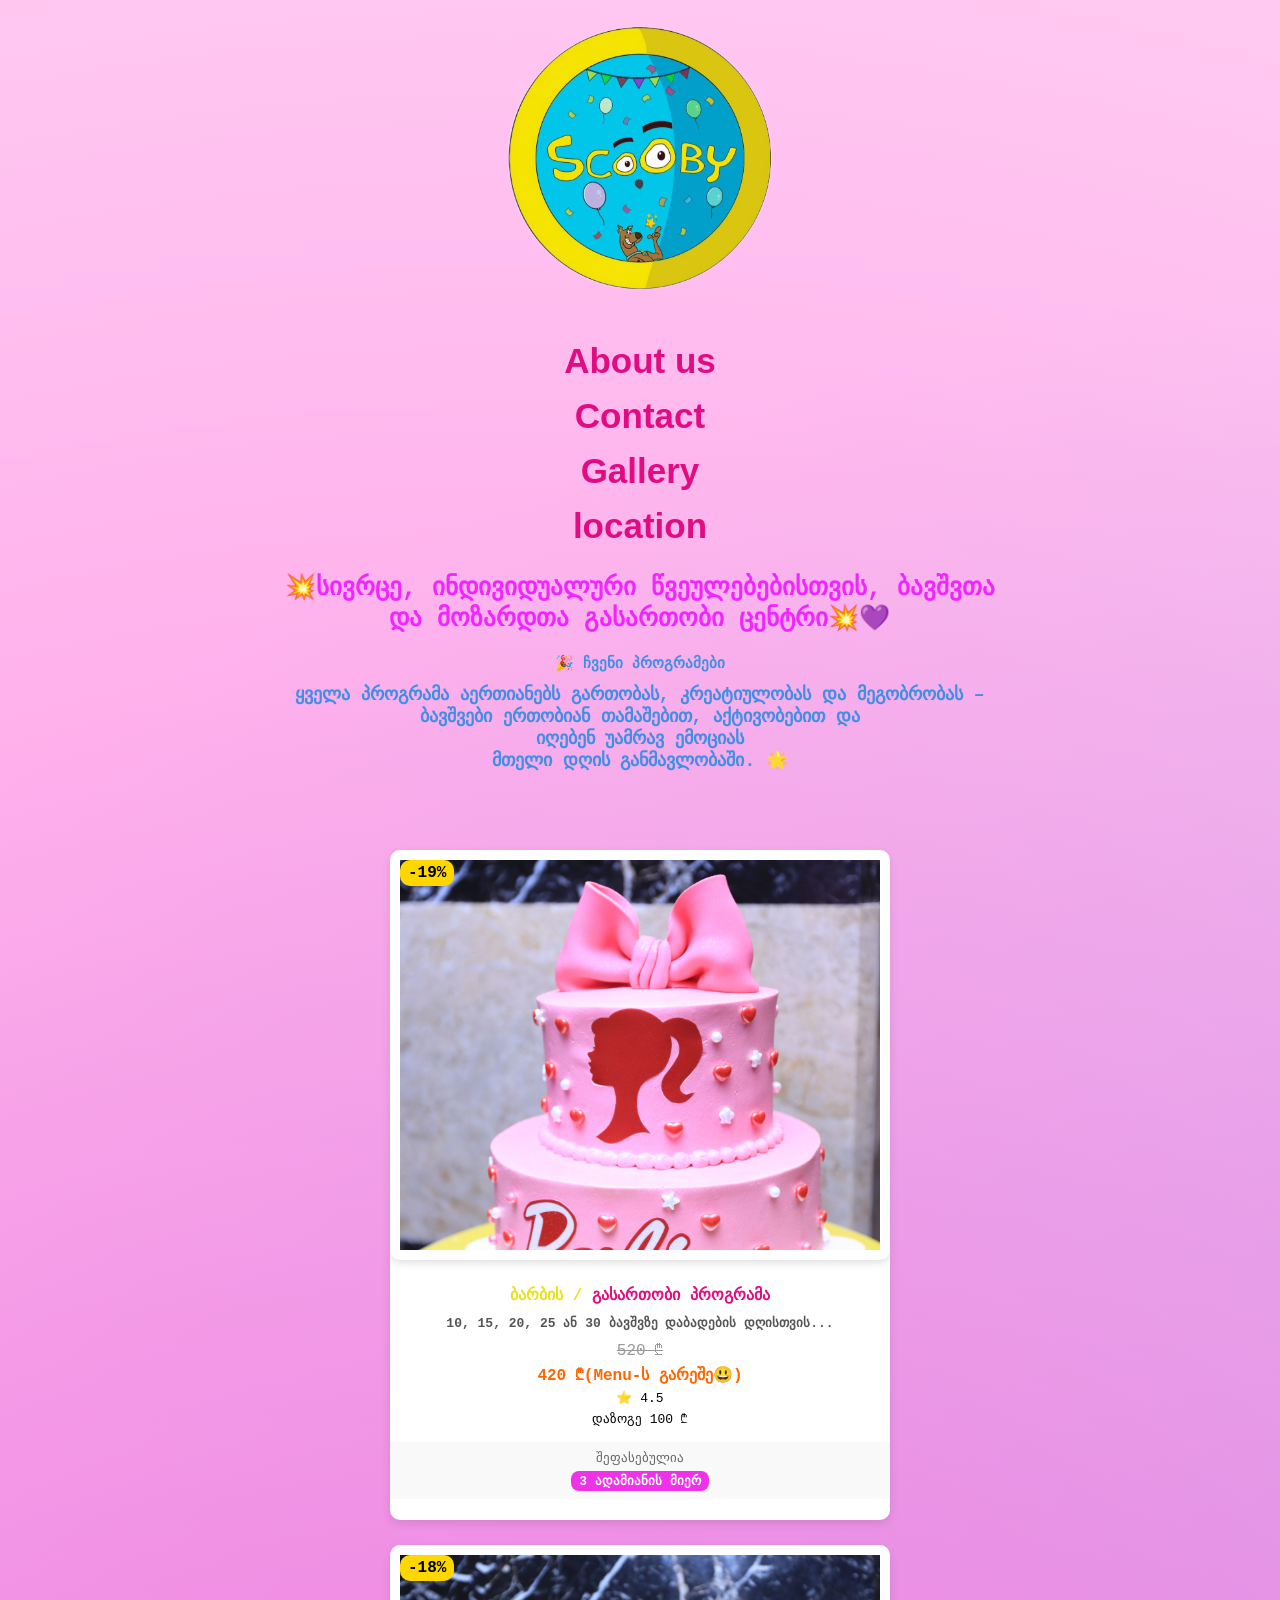
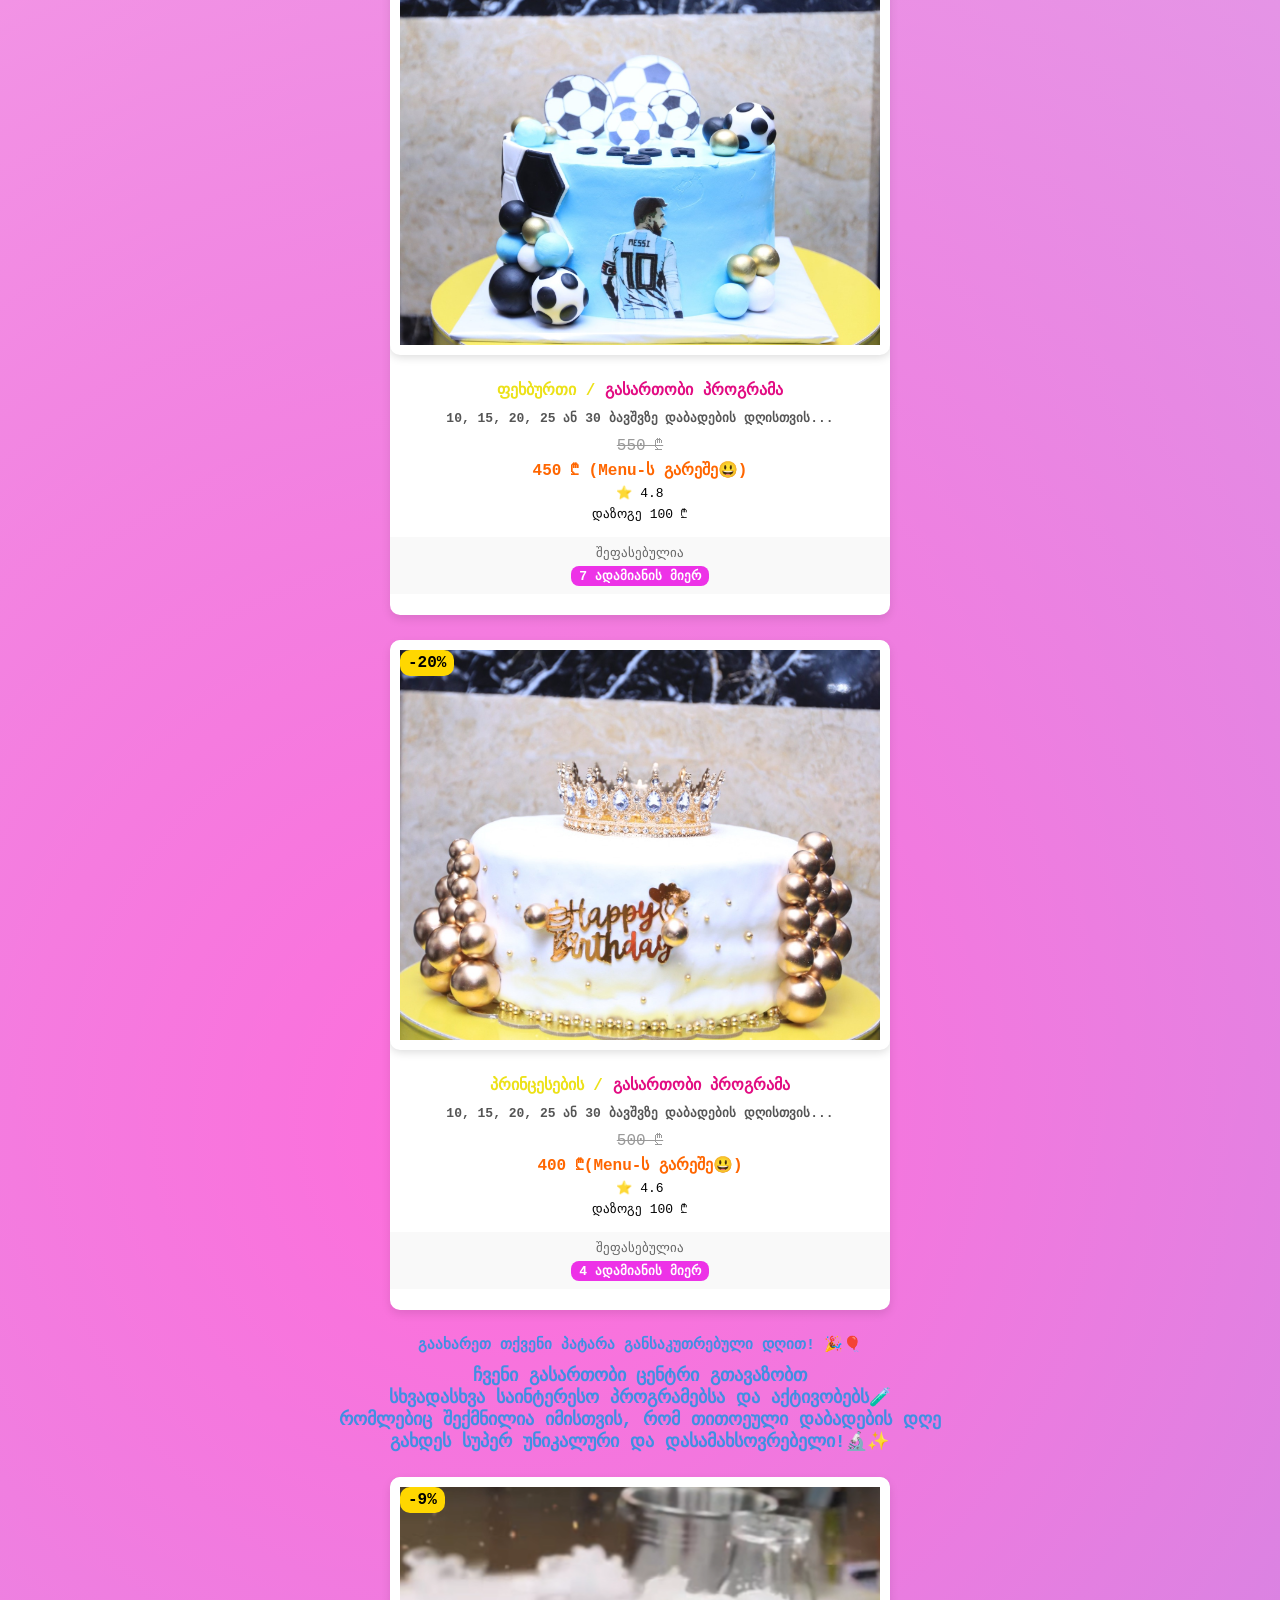
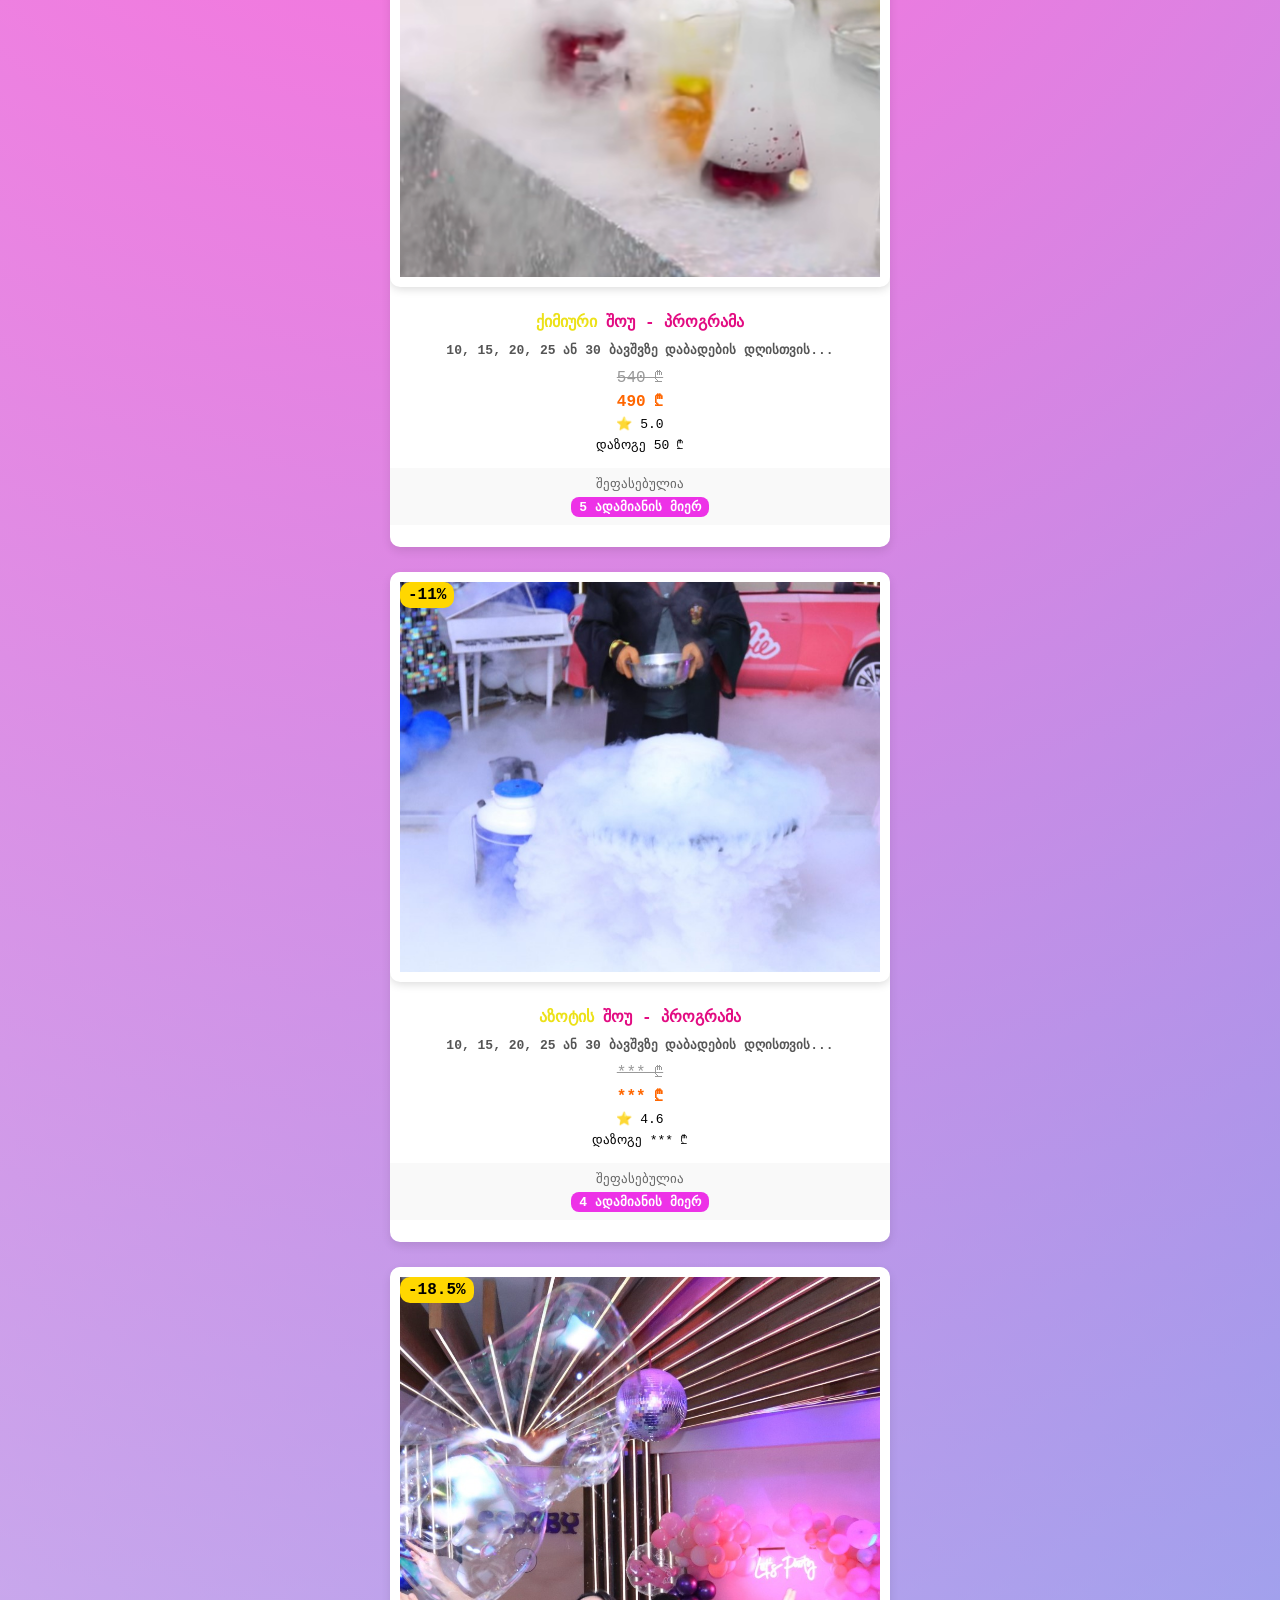
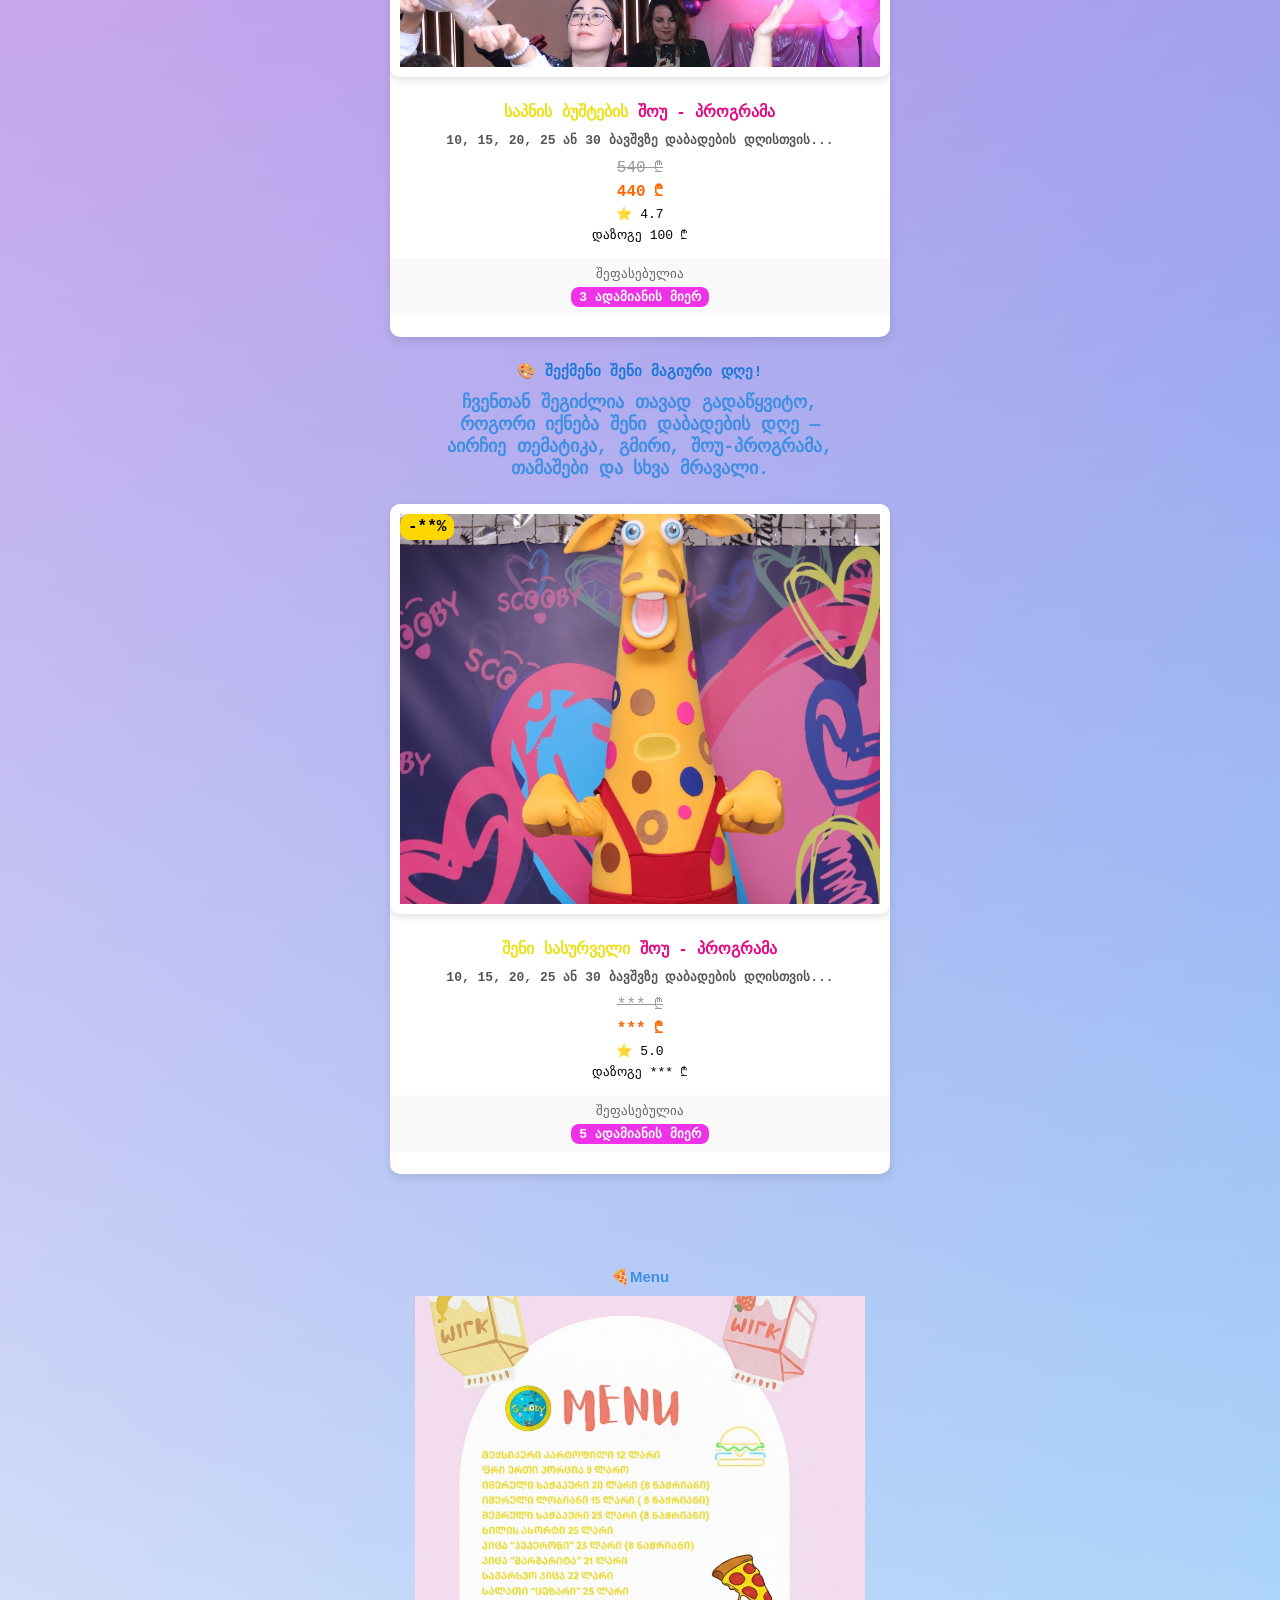
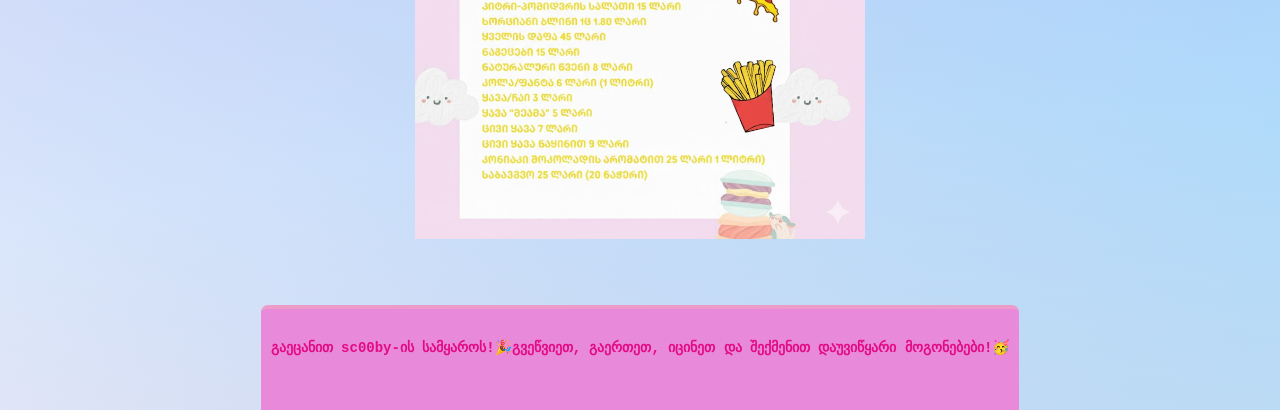
<file: index.html>
<html lang="en"><head>
    <meta charset="UTF-8">
    <meta name="viewport" content="width=device-width, initial-scale=1.0">
    <link rel="stylesheet" href="./style.css">

        <link rel="stylesheet" href="https://cdn.web-fonts.ge/fonts/bpg-irubaqidze/css/bpg-irubaqidze.min.css">
        <link href="https://fonts.cdnfonts.com/css/k26comickats" rel="stylesheet">
    <title>Scooby - გასართობი ცენტრი💥</title>
    <link rel="icon" type="image/jpeg" href="./images/1762610349202.png">
</head>
<body>
    <div class="container">
      <div style="display: grid;">
    <a href="./index.html" style="height: 300px;"><img id="logo" src="./images/1762610349202.png" alt=""></a>
   
</div>
<div style="display: grid;">
<header>
        <nav>
            <ul>
                <li><a href="./about us/about.html">About us</a></li>
                <li><a href="./contact/contact.html">Contact</a></li>
                <li><a href="./gallery/gallery.html">Gallery</a></li>
                  <li><a href="./Location/location.html">location</a></li>
              </ul>
        </nav>
    </header>



<p id="ff" style="font-family: BPG Irubaqidze, monospace, sans-serif;  color:rgb(240, 38, 254) ; font-weight: bolder; text-align: center;">💥სივრცე, ინდივიდუალური წვეულებებისთვის,  ბავშვთა <br> და       მოზარდთა გასართობი ცენტრი💥💜</p>
   



<div class="teqsti">
  <h1 style="text-align:center ;font-family: BPG Irubaqidze, monospace, sans-serif; color: rgb(64, 143, 226); font-weight: 800; ;">🎉 ჩვენი პროგრამები</h1>
  <h2 style="text-align: center ;font-family: BPG Irubaqidze, monospace, sans-serif; color: rgb(64, 143, 226); font-weight: 900; font-size: large;"> ყველა პროგრამა აერთიანებს გართობას,
კრეატიულობას და მეგობრობას –<br>
ბავშვები ერთობიან თამაშებით, აქტივობებით და<br>
იღებენ უამრავ ემოციას<br>
მთელი დღის განმავლობაში. 🌟</h2>
</div>






<div style="display: grid; gap: 15px; " class="big">



<br>





































<br><br>





























 <div style="justify-content: center;" class="didi"> 








 <div class="card">
  <div class="img-box">
    <img src="./images/574488599_806996322326293_6111256200836228377_n.jpg" alt="">
    <span class="discount">-19%</span>
   
  </div>

  <div class="content">
    <h3>ბარბის /  <span>გასართობი პროგრამა </span></h3>
    <p>10, 15, 20, 25 ან 30 ბავშვზე დაბადების დღისთვის...</p>

    <div class="price">
      <span class="old">520 ₾</span>
      <span class="new">420 ₾(Menu-ს გარეშე😃)</span>
    </div>

    <div class="bottom">
      <span class="rating">⭐ 4.5</span>
      <span class="discounted">დაზოგე 100 ₾</span>
    </div>
  </div>

  <div class="footer">
    <span class="date">შეფასებულია</span>
    <div class="count">3 ადამიანის მიერ </div>
</div>

<div class="hidden">
    <p>
     </p><p style="color:#e20c82 ; font-weight: bolder; ">🎉 Scooby</p> გიწვევთ დაუვიწყარ დაბადების დღეზე, სადაც დაგხვდებათ  🎤წამყვანი, რომელიც ბავშვეს მხიარულ გარემოს შეუქმნის. 🎵სიმღერის და <br>ცეკვის კარაოკე.🎊ასაკზე მორგებული თამაშები, <br>  👠ბარბის პროგრამა <br> 🌟ნეონ/ლაზერ შოუ, მშობლების თამაშები<br> ✅ფოტო გადაღება 📸 მთელი პროგრამის<br> განმავლობაში 
.
    <p></p>
  </div>




  
</div>

<div class="card">
  <div class="img-box">
    <img src="./images/მესი.jpg" alt="">
    <span class="discount">-18%</span>
   
   
  </div>

  <div class="content">
    <h3>ფეხბურთი /  <span>გასართობი პროგრამა </span></h3>
    <p>10, 15, 20, 25 ან 30 ბავშვზე დაბადების დღისთვის...</p>

    <div class="price">
      <span class="old">550 ₾</span>
      <span class="new">450 ₾ (Menu-ს გარეშე😃)</span>
    </div>

    <div class="bottom">
      <span class="rating">⭐ 4.8</span>
      <span class="discounted">დაზოგე 100 ₾</span>
    </div>
  </div>

  <div class="footer">
    <span class="date">შეფასებულია</span>
    <div class="count"> 7 ადამიანის მიერ</div>
</div>

<div class="hidden">
    <p>
     </p><p style="color:#e20c82 ; font-weight: bolder;">🎉 Scooby</p>  გიწვევთ დაუვიწყარ დაბადების დღეზე, სადაც დაგხვდებათ  🎤წამყვანი, რომელიც ბავშვეს მხიარულ გარემოს შეუქმნის. 🎵სიმღერის და <br>ცეკვის კარაოკე.🎊ასაკზე მორგებული თამაშები, <br> სასურველი გმირი ⚽ფეხბურთის პროგრამა <br> 🌟ნეონ/ლაზერ შოუ, მშობლების თამაშები<br> ✅ფოტო გადაღება 📸 მთელი პროგრამის<br> განმავლობაში 

    <p></p>
  </div>


</div>














<div class="card">
  <div class="img-box">
    <img src="./images/princesebi.jpg" alt="">
    <span class="discount">-20%</span>
   
  </div>

  <div class="content">
    <h3>პრინცესების /  <span>გასართობი პროგრამა</span></h3>
    <p>10, 15, 20, 25 ან 30 ბავშვზე დაბადების დღისთვის...</p>

    <div class="price">
      <span class="old">500 ₾</span>
      <span class="new">400 ₾(Menu-ს გარეშე😃)</span>
    </div>

    <div class="bottom">
      <span class="rating">⭐ 4.6</span>
      <span class="discounted">დაზოგე 100 ₾</span>
    </div>
  </div>

  <div class="footer">
    <span class="date">შეფასებულია</span>
    <div class="count">4 ადამიანის მიერ</div>
</div>

<div class="hidden">
    <p>
     </p><p style="color:#e20c82 ; font-weight: bolder;">🎉 Scooby</p>  გიწვევთ დაუვიწყარ დაბადების დღეზე, სადაც დაგხვდებათ  🎤წამყვანი, რომელიც ბავშვეს მხიარულ გარემოს შეუქმნის. 🎵სიმღერის და <br>ცეკვის კარაოკე.🎊ასაკზე მორგებული თამაშები, <br> 🌸პრინცესების პროგრამა <br> 🌟ნეონ/ლაზერ შოუ, მშობლების თამაშები<br> ✅ფოტო გადაღება 📸 მთელი პროგრამის<br> განმავლობაში.
    <p></p>
  </div>


</div>

</div>














<div class="teqsti">
  <h1 style="text-align:center ;font-family: BPG Irubaqidze, monospace, sans-serif; color: rgb(64, 143, 226); font-weight: 800; ;">გაახარეთ თქვენი პატარა განსაკუთრებული დღით! 🎉🎈</h1>
  <h2 style="text-align: center ;font-family: BPG Irubaqidze, monospace, sans-serif; color: rgb(64, 143, 226); font-weight: 900; font-size: large;"> ჩვენი გასართობი ცენტრი გთავაზობთ <br>სხვადასხვა საინტერესო პროგრამებსა და აქტივობებს🧪<br> რომლებიც შექმნილია იმისთვის, რომ თითოეული დაბადების დღე <br>გახდეს სუპერ უნიკალური და დასამახსოვრებელი!🔬✨ </h2>
</div>

<div style="justify-content: center;" class="didi">

    








 <div class="card">
  <div class="img-box">
    <img src="./images/Screenshot 2025-11-02 180637.png" alt="">
    <span class="discount">-9%</span>
   
  </div>

  <div class="content">
    <h3>ქიმიური  <span>შოუ - პროგრამა </span></h3>
    <p>10, 15, 20, 25 ან 30 ბავშვზე დაბადების დღისთვის...</p>

    <div class="price">
      <span class="old">540 ₾</span>
      <span class="new">490 ₾</span>
    </div>

    <div class="bottom">
      <span class="rating">⭐ 5.0</span>
      <span class="discounted">დაზოგე 50 ₾</span>
    </div>
  </div>

  <div class="footer">
    <span class="date">შეფასებულია</span>
    <div class="count">5 ადამიანის მიერ</div>
</div>

<div class="hidden">
    <p>
     </p><p style="color:#e20c82 ; font-weight: bolder; ">🎉 Scooby</p> გიწვევთ დაუვიწყარ დაბადების დღეზე, სადაც შედის ფეხბურთის პროგრამა,<br> ანიმატორები, სიმღერები, ფოტოსესია <br>და თამაშები! <br> 👉 ადგილზე დაგხვდებათ გასართობი სივრცე 🏰,მრავალფეროვანი შოუ პროგრამა და უგემრიელესი <br> სამზარეულო 🍟🍕.
    <p></p>
  </div>




  
</div>

<div class="card">
  <div class="img-box">
    <img src="./images/azoti.jpg" alt="">
    <span class="discount">-11%</span>
   
   
  </div>

  <div class="content">
    <h3>აზოტის   <span> შოუ - პროგრამა </span></h3>
    <p>10, 15, 20, 25 ან 30 ბავშვზე დაბადების დღისთვის...</p>

    <div class="price">
      <span class="old">*** ₾</span>
      <span class="new">*** ₾</span>
    </div>

    <div class="bottom">
      <span class="rating">⭐ 4.6</span>
      <span class="discounted">დაზოგე *** ₾</span>
    </div>
  </div>

  <div class="footer">
    <span class="date">შეფასებულია</span>
    <div class="count">4 ადამიანის მიერ</div>
</div>

<div class="hidden">
    <p>
     </p><p style="color:#e20c82 ; font-weight: bolder;">🎉 Scooby</p>  გიწვევთ დაუვიწყარ დაბადების დღეზე, სადაც შედის ქიმიური შოუ,<br> გმირები, სიმღერები, ფოტოსესია <br>და თამაშები! <br> 👉 ადგილზე დაგხვდებათ გასართობი სივრცე 🏰,მრავალფეროვანი შოუ პროგრამა და უგემრიელესი <br> სამზარეულო 🍟🍕.
    <p></p>
  </div>


</div>














<div class="card">
  <div class="img-box">
    <img src="./images/sapnis bushtebi.jpg" alt="">
    <span class="discount">-18.5%</span>
   
  </div>

  <div class="content">
    <h3>საპნის   ბუშტების <span>  შოუ - პროგრამა</span></h3>
    <p>10, 15, 20, 25 ან 30 ბავშვზე დაბადების დღისთვის...</p>

    <div class="price">
      <span class="old">540 ₾</span>
      <span class="new">440 ₾</span>
    </div>

    <div class="bottom">
      <span class="rating">⭐ 4.7</span>
      <span class="discounted">დაზოგე 100 ₾</span>
    </div>
  </div>

  <div class="footer">
    <span class="date">შეფასებულია</span>
    <div class="count">3 ადამიანის მიერ</div>
</div>

<div class="hidden">
    <p>
     </p><p style="color:#e20c82 ; font-weight: bolder;">🎉 Scooby</p>  გიწვევთ დაუვიწყარ დაბადების დღეზე, სადაც შედის ბარბის პროგრამა,<br>  სიმღერები, ფოტოსესია ნეონ შოუ <br>და თამაშები! <br> 👉 ადგილზე დაგხვდებათ გასართობი სივრცე 🏰,მრავალფეროვანი შოუ პროგრამა და უგემრიელესი <br> სამზარეულო 🍟🍕.
    <p></p>
  </div>


</div>

</div>

<div class="teqsti">
  <h1 style="text-align:center ;font-family: BPG Irubaqidze, monospace, sans-serif; color: rgb(28, 119, 216); font-weight: 800; ;">🎨 შექმენი შენი მაგიური დღე!</h1>
  <h2 style="text-align: center ;font-family: BPG Irubaqidze, monospace, sans-serif; color: rgb(64, 143, 226); font-weight: 900; font-size: large;"> ჩვენთან შეგიძლია თავად გადაწყვიტო,<br> როგორი იქნება შენი დაბადების დღე — <br> აირჩიე თემატიკა, გმირი, შოუ-პროგრამა,<br> თამაშები და სხვა მრავალი.</h2>
</div>




<div style="display: grid; justify-content: center;" class="hh">

<div class="card">
  <div class="img-box">
    <img src="./images/560582642_788936857465573_1477050208555438008_n.jpg" alt="">
    <span class="discount">-**%</span>
   
  </div>

  <div class="content">
    <h3>შენი სასურველი <span>  შოუ - პროგრამა</span></h3>
    <p>10, 15, 20, 25 ან 30 ბავშვზე დაბადების დღისთვის...</p>

    <div class="price">
      <span class="old">*** ₾</span>
      <span class="new">*** ₾</span>
    </div>

    <div class="bottom">
      <span class="rating">⭐ 5.0</span>
      <span class="discounted">დაზოგე *** ₾</span>
    </div>
  </div>

  <div class="footer">
    <span class="date">შეფასებულია</span>
    <div class="count">5 ადამიანის მიერ</div>
</div>

<div class="hidden">
    <p>
     </p><p style="color:#e20c82 ; font-weight: bolder;">🎉 Scooby</p>გიწვევთ დაუვიწყარ დაბადების დღეზე, სადაც დაგხვდებათ  🎤წამყვანი, რომელიც ბავშვეს მხიარულ გარემოს შეუქმნის.  <br>  აირჩიე სასურველი პროგრამა (ფეხბურთი, ბარბი, პრინცესები და ა.შ.), <br> 🌟სასურველი შოუ ( ქიმიური, აზოტი, კოქტეილის შოუ🍸), გმირი(ები)
     <br>  • 🌀 ნარუტო  
•  სტიჩი  
•  ბელი  
•  ლაბუბუ  
• 🦒 ჟირაფი ჟოზე  
• 🦸‍♂️ ჰალკი <br> და ა.შ ასევე აქ დაგხვდეება 🎵სიმღერის და <br>ცეკვის კარაოკე, 🎊ასაკზე მორგებული<br> თამაშები,   მშობლების თამაშები,<br> ✅ფოტო გადაღება 📸 მთელი პროგრამის<br> განმავლობაში   
    <p></p>
  </div>


</div>


</div>


<br><br><br>
<div style="display: grid; justify-content: center;" class="x">
<h1 style="font-family: 'K26ComicKats', sans-serif; text-align: center; color:rgb(64, 143, 226) ; font-weight: bolder;">🍕Menu</h1>
 <img id="gg" src="./images/meniu.jpg" alt="">

</div>

<br><br>




<footer style="display: grid; justify-content: center;">
  <p id="futeria" style="color: #e20c82 ; font-weight: bolder;">გაეცანით sc00by-ის სამყაროს!🎉გვეწვიეთ, გაერთეთ, იცინეთ და შექმენით დაუვიწყარი მოგონებები!🥳 </p>
 
</footer>


























</div></div></div>
</body>
</html>
</file>
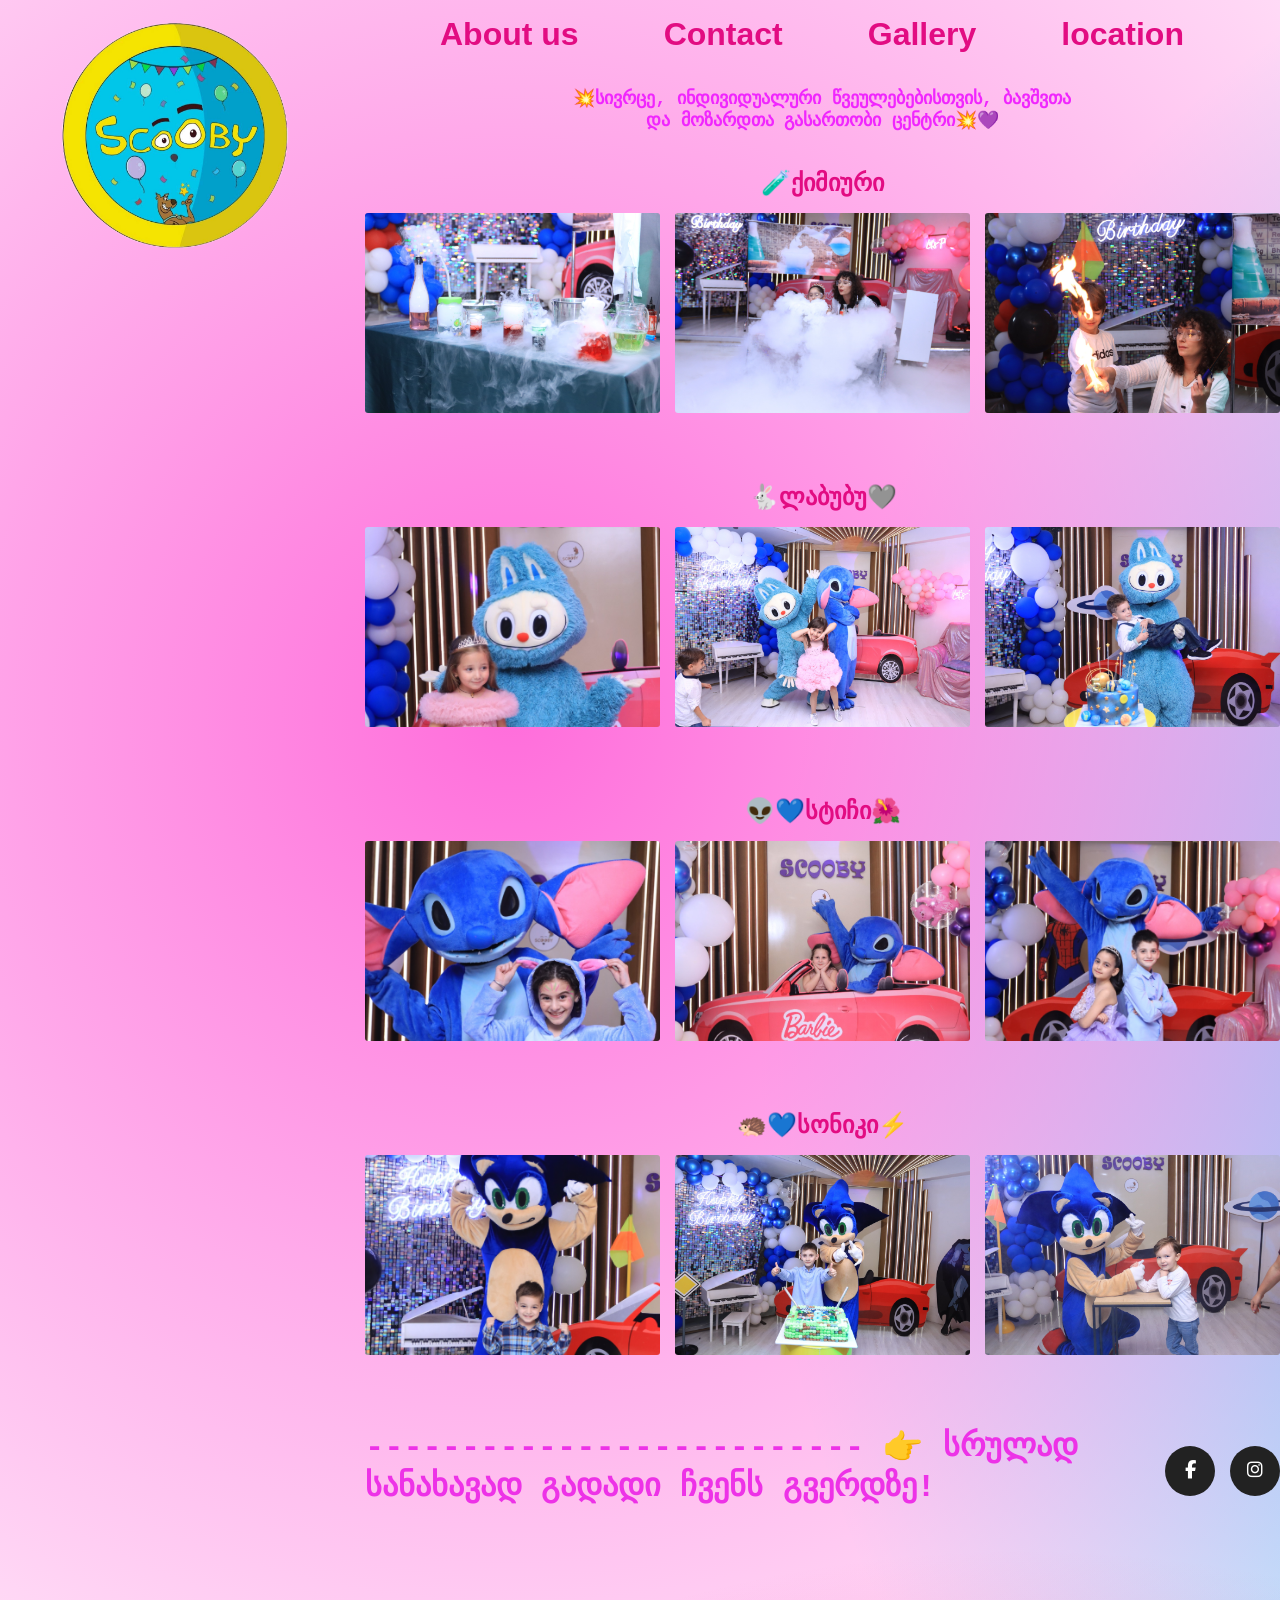
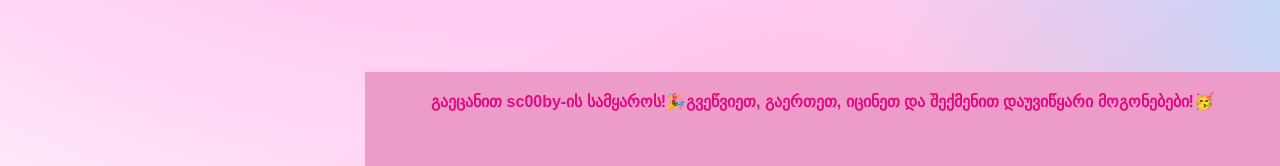
<file: gallery/gallery.html>
<!DOCTYPE html>
<html lang="ka">
<head>
    <meta charset="UTF-8">
    <title>გალერეა</title>
    <link rel="stylesheet" href="./base.css">
      <link rel="stylesheet" href="https://cdn.web-fonts.ge/fonts/bpg-irubaqidze/css/bpg-irubaqidze.min.css">
        <link href="https://fonts.cdnfonts.com/css/k26comickats" rel="stylesheet">
</head>
<body>
    <div class="container">
      <div style="display: grid;">
    <a href="./../index.html" style="height: 300px;"><img id="logo" src="./../images/1762610349202.png" alt=""></a>
   
</div>
<div style="display: grid;">
<header>
        <nav>
            <ul>
                <li><a href="./about us/about.html">About us</a></li>
                <li><a href="./../contact/contact.html">Contact</a></li>
                <li><a href="#">Gallery</a></li>
                  <li><a href="./../Location/location.html">location</a></li>
              </ul>
        </nav>
    </header>



<p id="ff" style="font-family: BPG Irubaqidze, monospace, sans-serif;  color:rgb(240, 38, 254) ; font-weight: bolder; text-align: center; ">💥სივრცე, ინდივიდუალური წვეულებებისთვის,  ბავშვთა <br> და       მოზარდთა გასართობი ცენტრი💥💜</p>
   


    <div class="category" >
        <h2 id="gg" style="text-align: center; ">🧪ქიმიური</h2>
        <div class="gallery">
            <img src="./../images/qimiuri 1.jpg" alt="">
           
            <img src="./../images/qimiuri 3.jpg" alt="">
            <img src="./../images/ცეეცხლი.jpg" alt="">
        </div>
    </div>

  


 <div class="category">
        <h2 id="kk" style="text-align: center;">🐇ლაბუბუ🩶</h2>
        <div class="gallery">
            <img src="./../images/561924918_790921983933727_8288844634108266684_n.jpg" alt="">
            <img src="./../images/ორივე1.jpg" alt="">
            <img src="./../images/ლაბუბუ.jpg" alt="">
           
        </div>
    </div>


     <div class="category">
        <h2 id="kk" style="text-align: center;">👽💙სტიჩი🌺</h2>
        <div class="gallery">
            <img src="./../images/stichi.jpg" alt="">
            <img src="./../images/stichi1.jpg" alt="">
            <img src="./../images/stichi2.jpg" alt="">
           
        </div>
    </div>


 <div class="category">
        <h2 id="kk" style="text-align: center;">🦔💙სონიკი⚡</h2>
        <div class="gallery">
            <img src="./../images/სონიკი1.jpg" alt="">
            <img src="./../images/585138001_824889147203677_2172260260340532982_n.jpg" alt="">
            <img src="./../images/სონიკი.jpg" alt="">
           
        </div>
    </div>

    <div class="mtliani">
        <div class="1">
            <h1 id="ll" style="color: #ed32e7; " >--------------------------                        👉 სრულად სანახავად გადადი ჩვენს გვერდზე!</h1>
        </div>
   <div class="social-links">
        <a href="https://www.facebook.com/scoooobyyy" target="_blank" class="social fb">
            <i style="margin-top: 15px;" class="fa-brands fa-facebook-f"></i>
        </a>
        <a href="https://www.instagram.com/_scooby__________/" target="_blank" class="social ig">
            <i style="margin-top: 15px;" class="fa-brands fa-instagram"></i>
        </a>
    </div>
</div>

<link rel="stylesheet" href="https://cdnjs.cloudflare.com/ajax/libs/font-awesome/6.5.0/css/all.min.css">
<br><br><br><br><br><br><br><br>








<footer style="display: grid; justify-content: center;">
  <p id="futeria" style="color: #e20c82 ; font-weight: bolder;">გაეცანით sc00by-ის სამყაროს!🎉გვეწვიეთ, გაერთეთ, იცინეთ და შექმენით დაუვიწყარი მოგონებები!🥳 </p>
 
</footer>







</body>
</html>
</file>
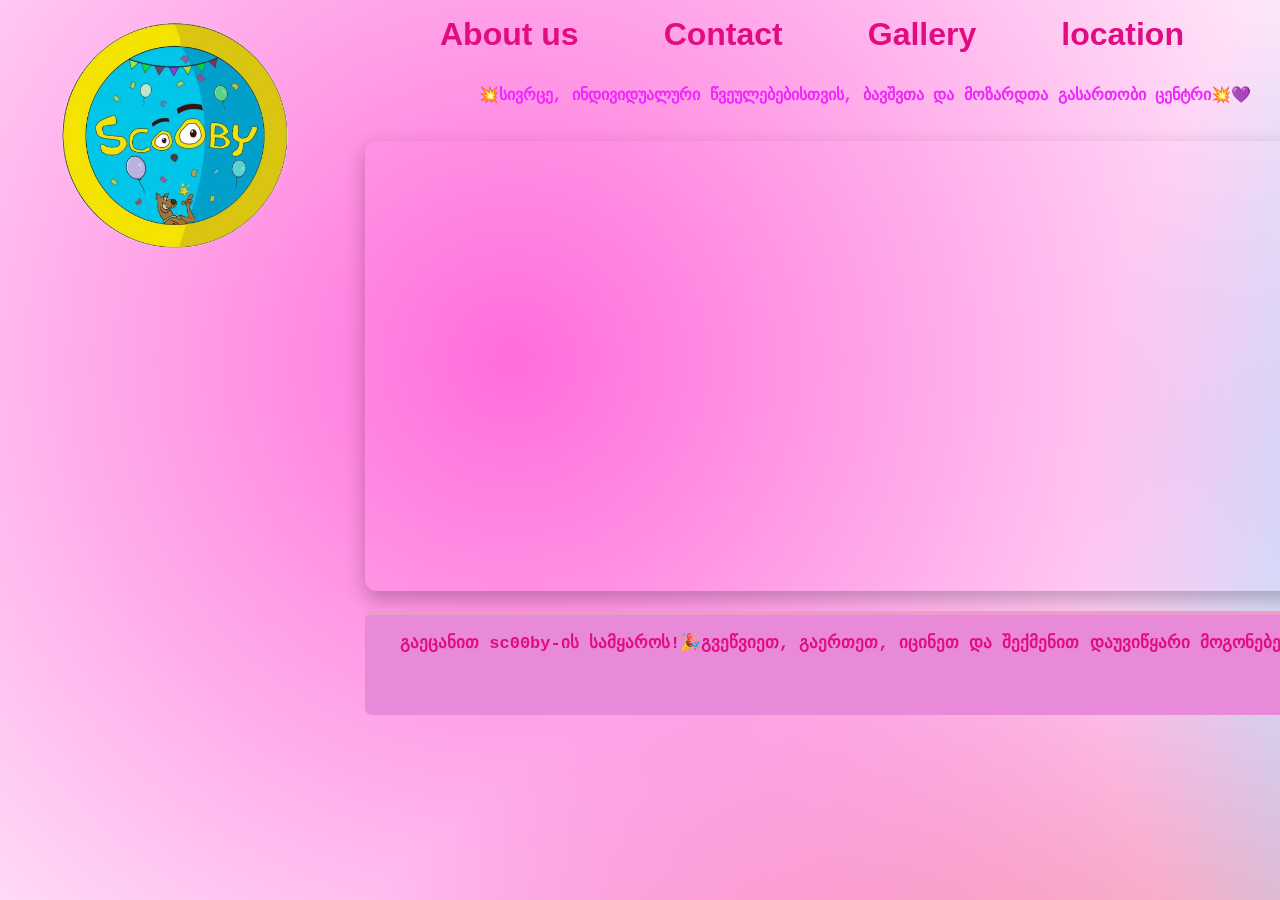
<file: Location/location.html>
<html lang="en"><head>
    <meta charset="UTF-8">
    <meta name="viewport" content="width=device-width, initial-scale=1.0">
    <link rel="stylesheet" href="./base.css">

        <link rel="stylesheet" href="https://cdn.web-fonts.ge/fonts/bpg-irubaqidze/css/bpg-irubaqidze.min.css">
        <link href="https://fonts.cdnfonts.com/css/k26comickats" rel="stylesheet">
    <title>Scooby - გასართობი ცენტრი💥</title>
    <link rel="icon" type="image/jpeg" href="./images/1762610349202.png">
</head>
<body>
    <div class="container">
      <div style="display: grid;">
    <a href="./../index.html" style="height: 300px;"><img id="logo" src="./../images/1762610349202.png" alt=""></a>
   
</div>
<div style="display: grid;">
<header>
        <nav>
            <ul>
                <li><a href="./about us/about.html">About us</a></li>
                <li><a href="./../contact/contact.html">Contact</a></li>
                <li><a href="./axali/galerea.html">Gallery</a></li>
                  <li><a href="./../Location/location.html">location</a></li>
              </ul>
        </nav>
    </header>



<p id="ff" style="font-family: BPG Irubaqidze, monospace, sans-serif;  color:rgb(240, 38, 254) ; font-weight: bolder; text-align: center;">💥სივრცე, ინდივიდუალური წვეულებებისთვის,  ბავშვთა  და       მოზარდთა გასართობი ცენტრი💥💜</p>
   



<div class="map-container">
    <iframe 
        src="https://www.google.com/maps/embed?pb=!1m18!1m12!1m3!1d2381.2345678901234!2d44.797890!3d41.721234!2m3!1f0!2f0!3f0!3m2!1i1024!2i768!4f13.1!3m3!1m2!1s0x40440e8e4d0e8d0f%3A0x123abc456def7890!2s39%20Anapa%20414-th%20Division%20St%2C%20Tbilisi%200178!5e0!3m2!1sen!2sge!4v1700000000000" 
        width="100%" 
        height="450" 
        style="border:0;" 
        allowfullscreen="" 
        loading="lazy" 
        referrerpolicy="no-referrer-when-downgrade">
    </iframe>
</div>
<footer style="display: grid; justify-content: center; background-color: #e989d9; ">
  <p id="futeria" style="color: #e20c82 ; font-weight: bolder;">გაეცანით sc00by-ის სამყაროს!🎉გვეწვიეთ, გაერთეთ, იცინეთ და შექმენით დაუვიწყარი მოგონებები!🥳 </p>
 
</footer>




</body>
</html>
</file>
<file: style.css>
@import url(base.css);
@import url(tablet.css);
@import url(mobile.css);
</file>
<file: gallery/base.css>
.category {
    margin-bottom: 50px;
}

.category h2 {
    margin-bottom: 15px;
    color: #333;
    font-size: 24px;
}

.gallery {
    display: grid;
    grid-template-columns: repeat(auto-fill, minmax(250px, 1fr));
    gap: 15px;
}

.gallery img {
    width: 100%;
    height: 200px;
    object-fit: cover;
    border-radius: 3px;
    display: block;
}
img#logo {
width: 300px;
margin-left: 25px;

}


h2#kk{
    font-family: "BPG Irubaqidze", monospace, sans-serif;
  color:#e20c82;
}

.social.fb:hover {
    background: #1877F2;
    transform: translateY(-4px) scale(1.08);}
    
.social.ig:hover {
    background: linear-gradient(45deg, #feda75, #d62976, #962fbf, #4f5bd5);
    transform: translateY(-4px) scale(1.08);
}

.social-links {
    display: flex;
    gap: 15px;
    margin-top: 10px;
    align-items: center;
    
}
@media (min-width: 1025px) {
    .contact-item {
        font-size: 18px;
    }

    .contact-item i {
        font-size: 22px;
    }

    .social {
        width: 50px;
        height: 50px;
        font-size: 22px;
    }
}

.social {
  
    height:50px;
    border-radius: 50%;
    display: flex;
    width: 50px;
   
    justify-content: center;

    font-size: 18px;
    color: white;
    text-decoration: none;

    background: #222;
    transition: 0.3s ease;
}



h2#gg{
    font-family: "BPG Irubaqidze", monospace, sans-serif;
  color:#e20c82;
}
body {
  margin: 0;
  min-height: 100vh;
  font-family: "Poppins", sans-serif;

  background: radial-gradient(circle at 20% 20%, #ff6ddb, transparent 40%),
              radial-gradient(circle at 80% 30%, #00c6ff, transparent 40%),
              radial-gradient(circle at 40% 80%, #ffd36b, transparent 40%),
              radial-gradient(circle at 40% 80%, rgb(224, 11, 224), transparent 40%),
              #ffffff; 
  background-size: 200% 200%;
  animation: floatColors 10s ease-in-out infinite;

  
  overflow-x: hidden; 
}

@keyframes floatColors {
  0% {
    background-position: 0% 0%;
  }
  50% {
    background-position: 100% 100%;
  }
  100% {
    background-position: 0% 0%;
  }
}



.mtliani {
  display: flex;
  gap: 15px;
 
}

h1#ll {
       font-family: "BPG Irubaqidze", monospace, sans-serif;
      
}
header ul {
  list-style: none;
  padding: 0;
  display: flex;
  gap: 10px;
}

header a {
  text-decoration: none;
  color:#e20c82;
  font-weight: bolder;
  margin-left: 75px;
  margin-top: 50px;
  font-size: xx-large;
  font-family: 'K26ComicKats', sans-serif;
}

header a:hover {
  text-decoration: underline;
}

.container {
    display: flex;
    gap: 40px;
 
 
}

p#ff {
   font-size: large;
}















.footer {
  background: #f9f9f9;
  padding: 10px 10px;
  display: flex;
  justify-content: space-between;
  align-items: center;
  font-size: 13px;
  color: #666;
}

.footer .count {
  background: #ed32e7;
  color: white;
  border-radius: 8px;
  padding: 2px 8px;
  font-weight: bold;
}


footer {
  background-color:  #ed9cc9 ;
  color: #333; 
  text-align: center;
 height: 100px;
  
  border-top: 4px solid #ed9cc9;  }

footer .footer-content p {
  margin: 0 0 10px 0;
  font-size: 1.2rem;
  padding-top: 28px;
}

footer .footer-content small {
  color: #555;
  font-size: 0.9rem;
  
}

h4 {
font-family:"BPG Irubaqidze", monospace, sans-serif;
}
</file>
<file: Location/base.css>
img#logo {
width: 300px;
margin-left: 25px;

}

body {
  margin: 0;
  min-height: 100vh;
  font-family: "Poppins", sans-serif;

  background: radial-gradient(circle at 20% 20%, #ff6ddb, transparent 40%),
              radial-gradient(circle at 80% 30%, #00c6ff, transparent 40%),
              radial-gradient(circle at 40% 80%, #ffd36b, transparent 40%),
              radial-gradient(circle at 40% 80%, rgb(224, 11, 224), transparent 40%),
              #ffffff; 
  background-size: 200% 200%;
  animation: floatColors 10s ease-in-out infinite;

  
  overflow-x: hidden; 
}

@keyframes floatColors {
  0% {
    background-position: 0% 0%;
  }
  50% {
    background-position: 100% 100%;
  }
  100% {
    background-position: 0% 0%;
  }
}





header ul {
  list-style: none;
  padding: 0;
  display: flex;
  gap: 10px;
}

header a {
  text-decoration: none;
  color:#e20c82;
  font-weight: bolder;
  margin-left: 75px;
  margin-top: 50px;
  font-size: xx-large;
  font-family: 'K26ComicKats', sans-serif;
}

header a:hover {
  text-decoration: underline;
}


.container {
    display: flex;
    gap: 40px;
 
 
}








.map-container {
    width: 100%;
    max-width: 1200px;
    margin: 20px auto;
    border-radius: 12px;
    overflow: hidden;
    box-shadow: 0 8px 20px rgba(0,0,0,0.25);
}

.map-container iframe {
    width: 100%;
    height: 450px;
    border: 0;
}

footer {
  width: 1000px;
 background-color: #e989d9;
  color: white;
  text-align: center;
 
  font-family: 'Poppins', sans-serif;
  font-size: 16px;
  border-radius: 7px;
  height: 35px;
  font-size: 17px;
  font-family: BPG Irubaqidze, monospace, sans-serif;
}

footer {
  background-color: #e989d9 ; 
  color: #333; 
  text-align: center;
 height: 100px;
  
  border-top: 4px solid #ed9cc9;  }

footer .footer-content p {
  margin: 0 0 10px 0;
  font-size: 1.2rem;
  padding-top: 28px;
}

footer .footer-content small {
  color: #555;
  font-size: 0.9rem;
  
}
</file>
